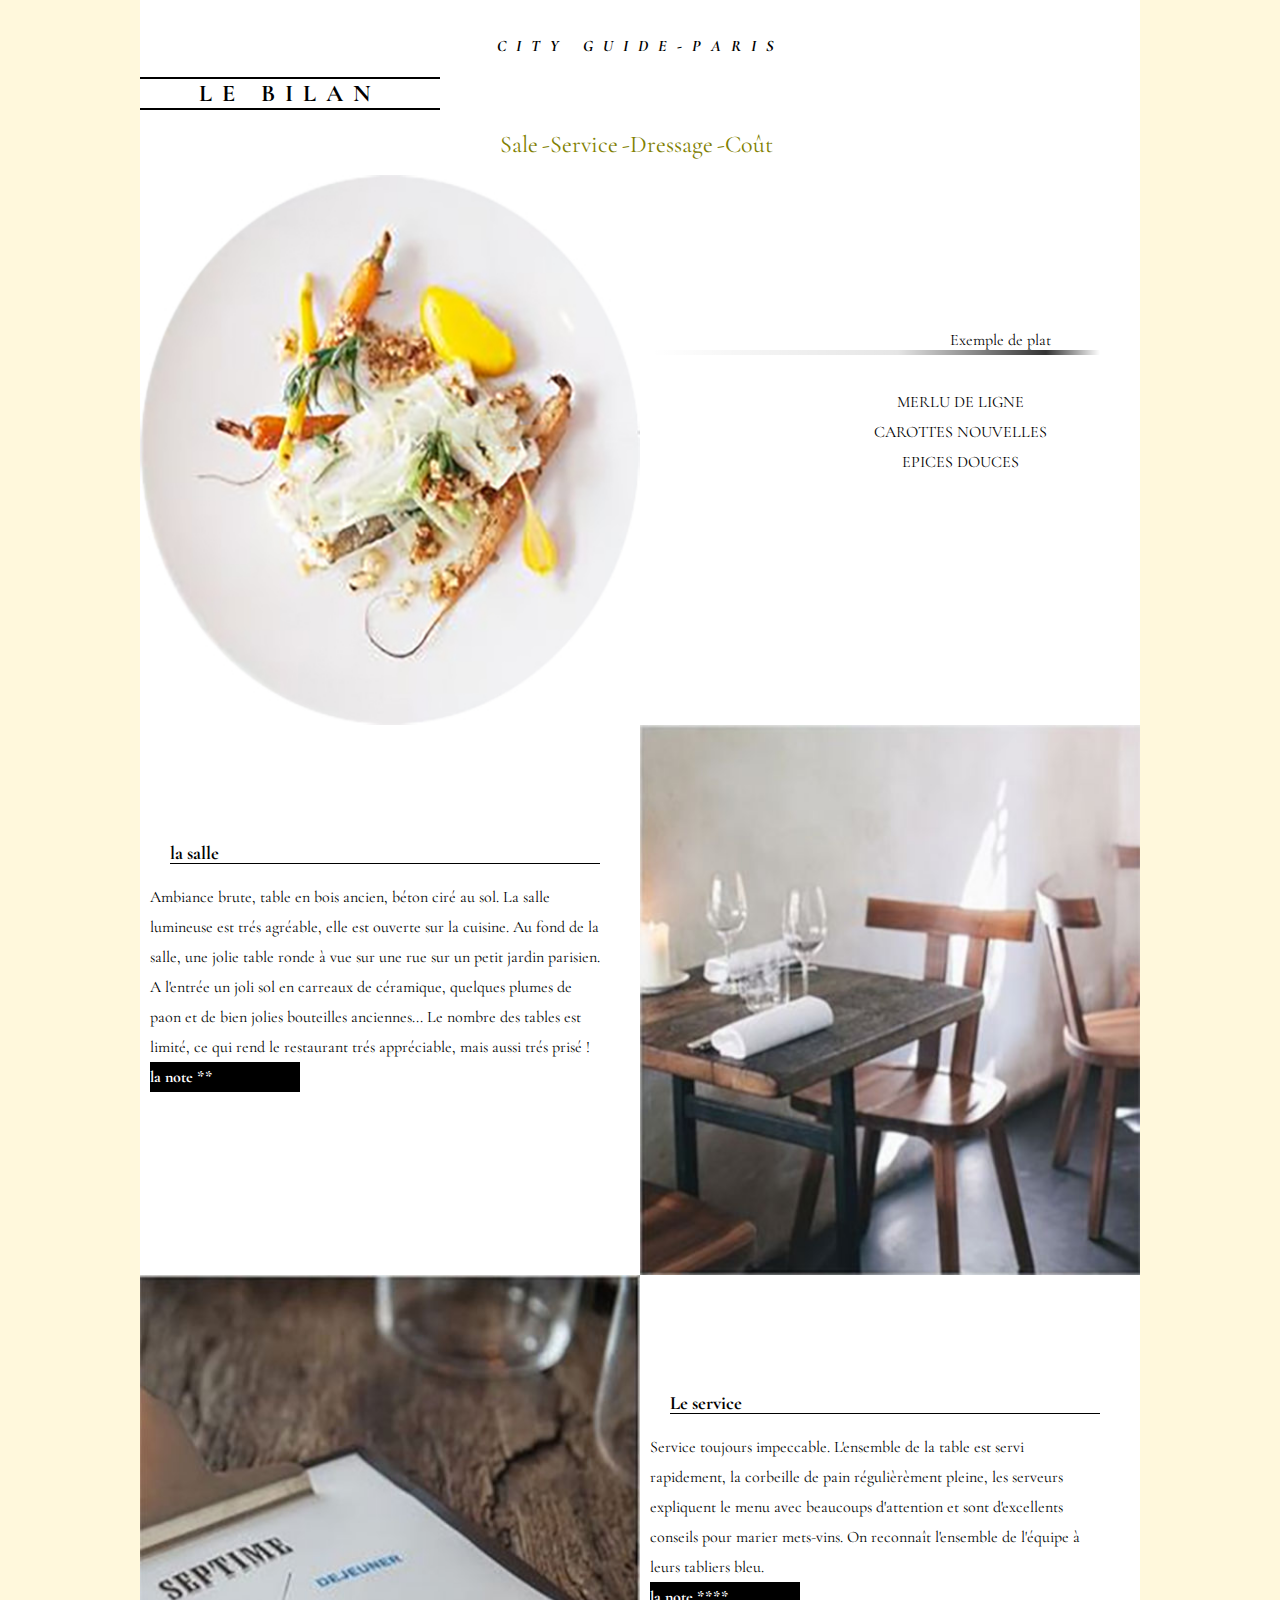
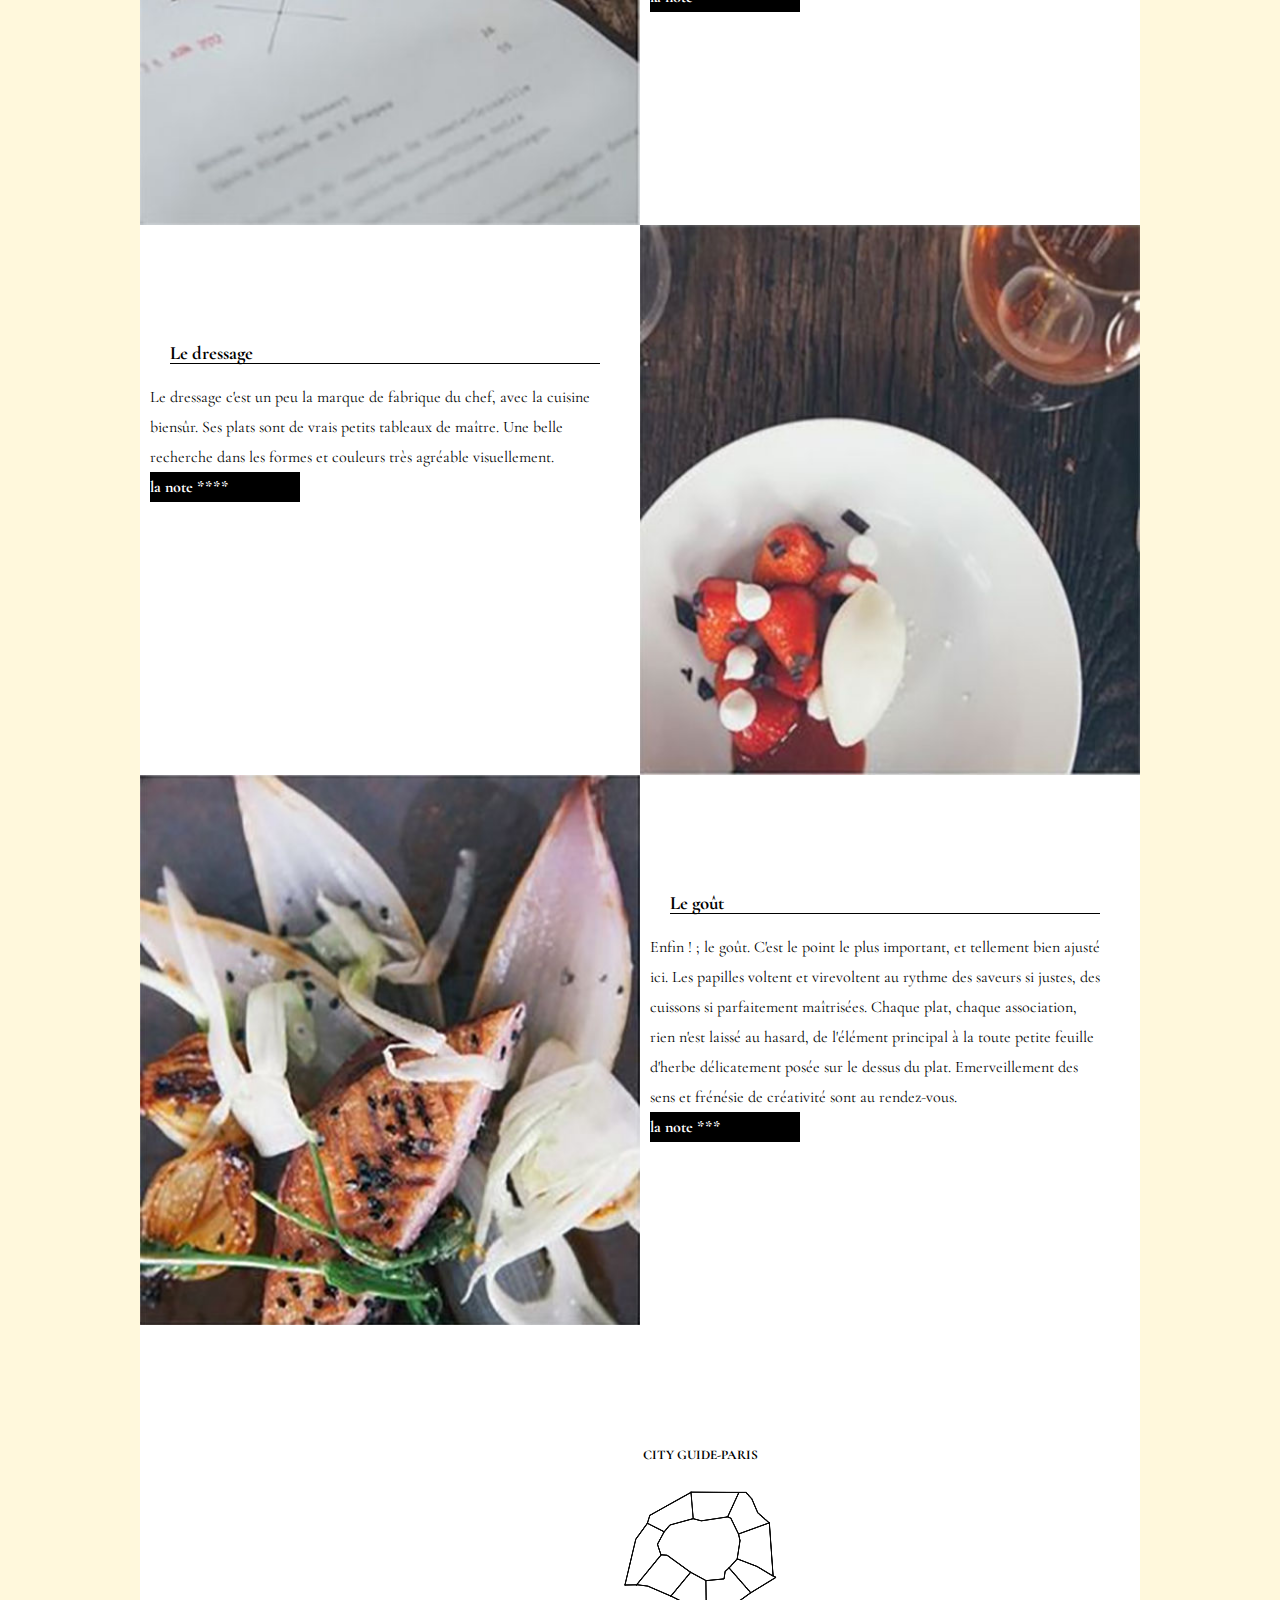
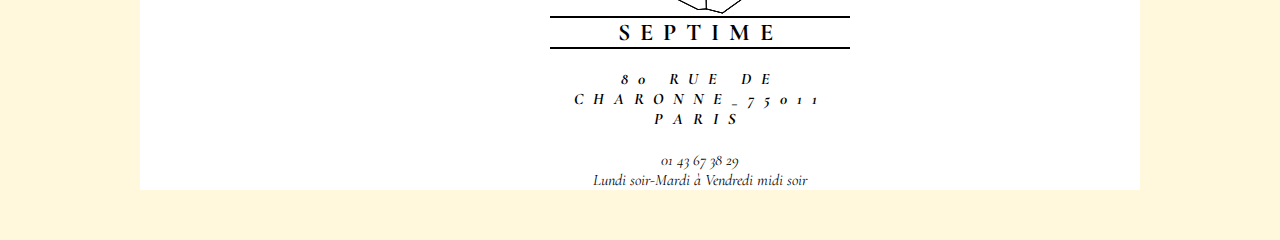
<file: index.html>
<!DOCTYPE html>
<html lang="fr">
<head>
    <meta charset="UTF-8">
    <meta name="viewport" content="width=device-width, initial-scale=1.0">
    <meta http-equiv="X-UA-Compatible" content="ie=edge">
    <link rel="stylesheet" href="css/style.css">
    <!-- <link rel="stylesheet" href="css/reset.css"> -->
    <title>Restaurant Bilan</title>
    <link href="https://fonts.googleapis.com/css?family=Cormorant+Garamond:400,400i,600" rel="stylesheet"> 
    <!-- font awesome pour les étoiles -->
    <link rel="stylesheet" href="https://use.fontawesome.com/releases/v5.0.13/css/all.css" integrity="sha384-DNOHZ68U8hZfKXOrtjWvjxusGo9WQnrNx2sqG0tfsghAvtVlRW3tvkXWZh58N9jp" crossorigin="anonymous">
</head>
<body>
    <div id="conteneur">
         <h4>CITY GUIDE-PARIS</h4>
        <header>
           
            <h2>LE BILAN</h2>
        </header>
        <nav>
            <ul>
                <li>Sale</li>
                <li>-Service</li>
                <li>-Dressage</li>
                <li>-Coût</li>
            </ul>
            <!-- <h4>Sale-Service-Dressage-Coût</h4> -->
        </nav>
        <!-- debut de la première section -->
            <section>
                <!-- la class left sert à positionner l'image à gauche -->
                <img class="left" src="img/plate.jpg" alt="">
                <article class="right">
                    <p>Exemple de plat</p>
                    <blockquote> MERLU DE LIGNE CAROTTES NOUVELLES EPICES DOUCES</blockquote>
                </article>
            </section>
            <!-- <div class="clear"></div> -->
            <section>
                <!-- la classe left nous permet de positionner -->
                <article class="left">
                    <h3>la salle</h3>
                    Ambiance brute, table en bois ancien, béton ciré au sol. La salle lumineuse est trés agréable, elle est ouverte sur la cuisine. Au fond de la salle, une jolie table ronde à vue sur une rue sur un petit jardin parisien. A l'entrée un joli sol en carreaux de céramique, quelques plumes de paon et de bien jolies bouteilles anciennes...
                    Le nombre des tables est limité, ce qui rend le restaurant trés appréciable, mais aussi trés prisé !
                    
                    <strong>la note **</strong>
                </article>
                <img class="right" src="img/resto_01.jpg" alt="">
            </section>
            <!-- <div class="clear"></div> -->
           <section>
               <!-- appeler une image local -->
                <img class="left" src="img/resto_02.jpg" alt="">
                <article class="right">
                    <h3>Le service </h3>
                    Service toujours impeccable. L'ensemble de la table est servi rapidement, la corbeille de pain régulièrèment pleine, les serveurs expliquent le menu avec beaucoups d'attention et sont d'excellents conseils pour marier mets-vins.
                    On reconnaît l'ensemble de l'équipe à leurs tabliers bleu.
                    
                    <strong>la note <i class="fas fa-star"></i><i class="fas fa-star"></i><i class="fas fa-star"></i><i class="fas fa-star"></i><i class="fas fa-star"></i> ****</strong>
                    <!-- maitre en gras mon contenu -->
                </article>
            </section>
           <section>
                <article class="left">
                    <h3>Le dressage</h3>
                    Le dressage c'est un peu la marque de fabrique du chef, avec la cuisine biensûr. Ses plats sont de vrais petits tableaux de maître. Une belle recherche dans les formes et couleurs très agréable visuellement.
                    <strong>la note ****</strong>
                </article>
                <img class="right" src="img/resto_03.jpg" alt="">
           </section>
             <!-- fin de la 4eme section -->
             <!-- début de la 5eme section -->
           <section>
               <img class="left" src="img/resto_04.jpg" alt="">
                <article class="right">
                    <h3>Le goût</h3>
                    Enfin ! ; le goût. C'est le point le plus important, et tellement bien ajusté ici. Les papilles voltent et virevoltent au rythme des saveurs si justes, des cuissons si parfaitement maîtrisées.
                    Chaque plat, chaque association, rien n'est laissé au hasard, de l'élément principal à la toute petite feuille d'herbe délicatement posée sur le dessus du plat. Emerveillement des sens et frénésie de créativité sont au rendez-vous.
                    <strong>la note ***</strong>
                </article>
           </section><div class="clear"></div>
        <!-- la classe clear remet le flux de la page -->
        <footer>
            <h5>CITY GUIDE-PARIS</h5>  <!-- titre de niveau 5 -->
            <h2>SEPTIME</h2>  <!-- titre de niveau 2 -->
            <h4>80 RUE DE CHARONNE_75011 PARIS</h4>   <!-- titre de niveau 4 -->
                <em class="displayem">01 43 67 38 29</em> 
            <em class="displayem">Lundi soir-Mardi à Vendredi midi soir</em>
            <!-- la classe displayem sert à changer le comportement habituel de la balise em -->
        </footer>
    </div>
    <!-- fin de div conteneur -->
</body>
</html>
</file>
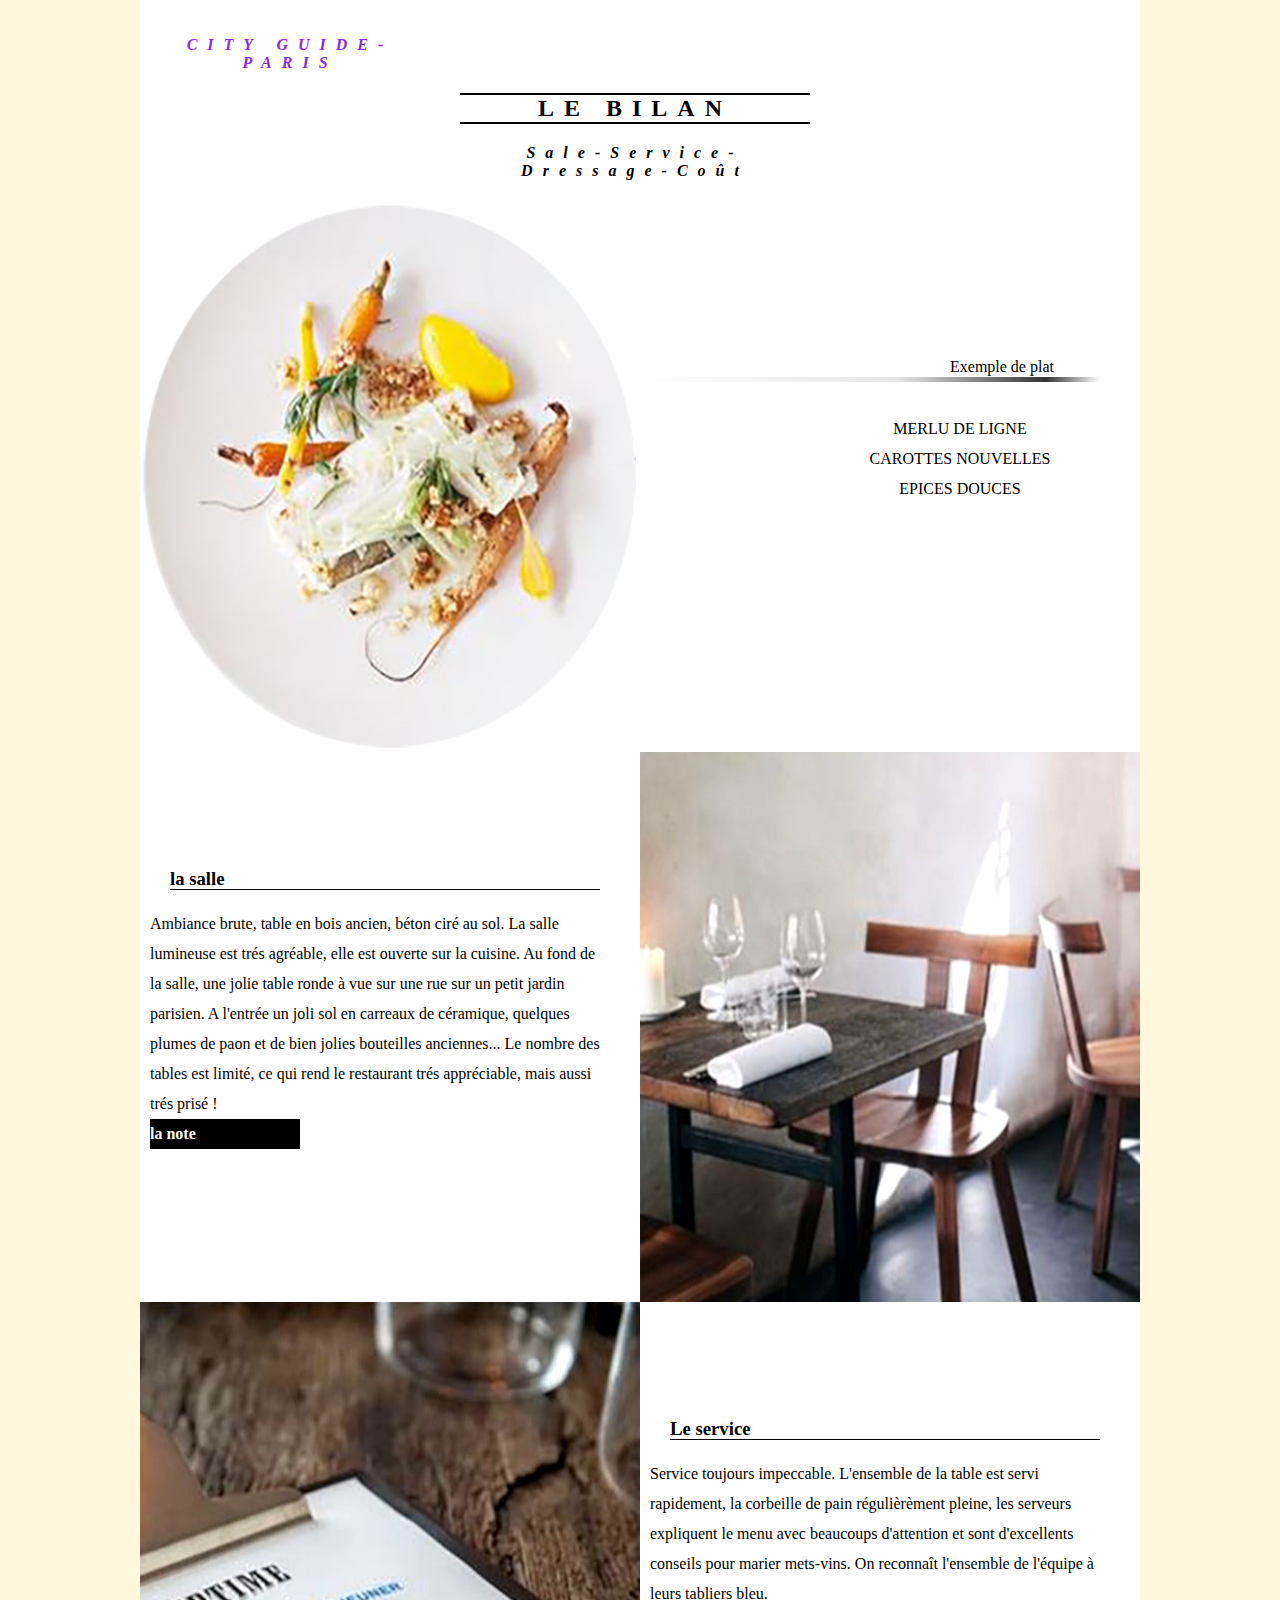
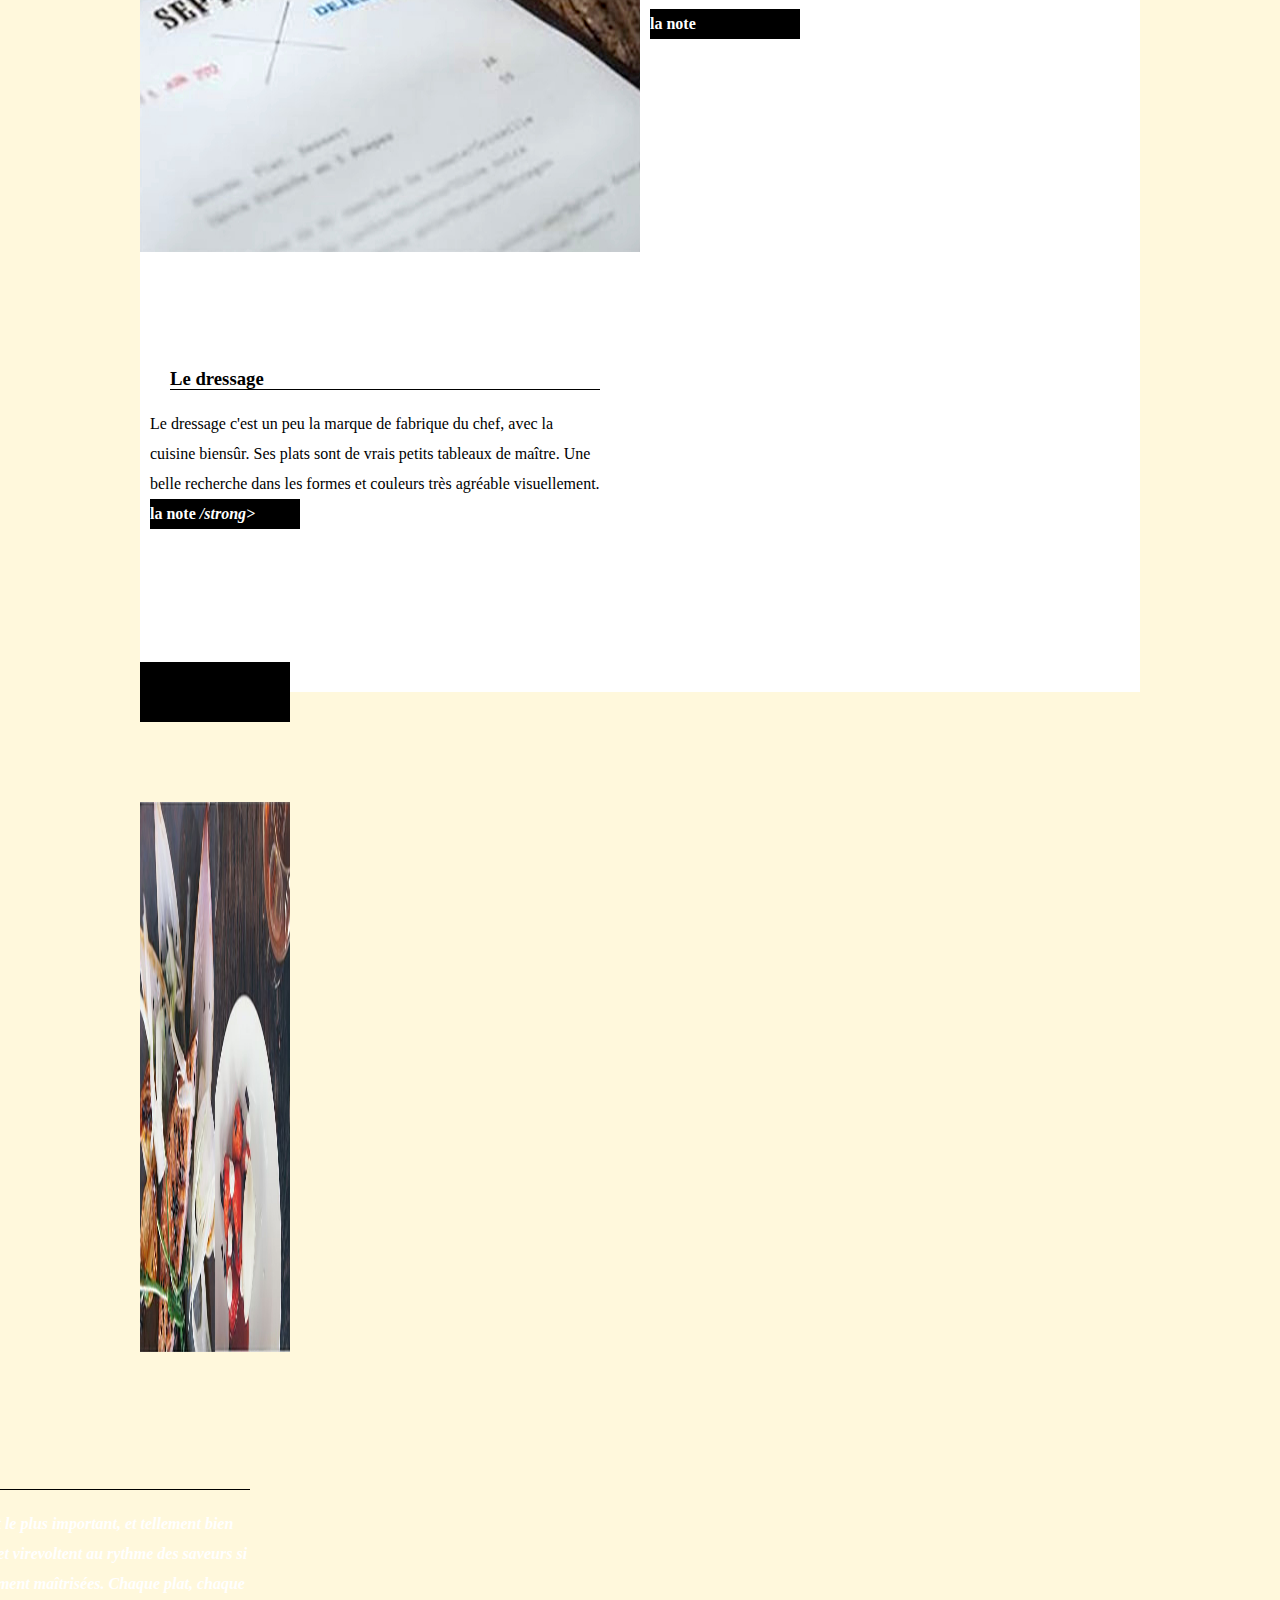
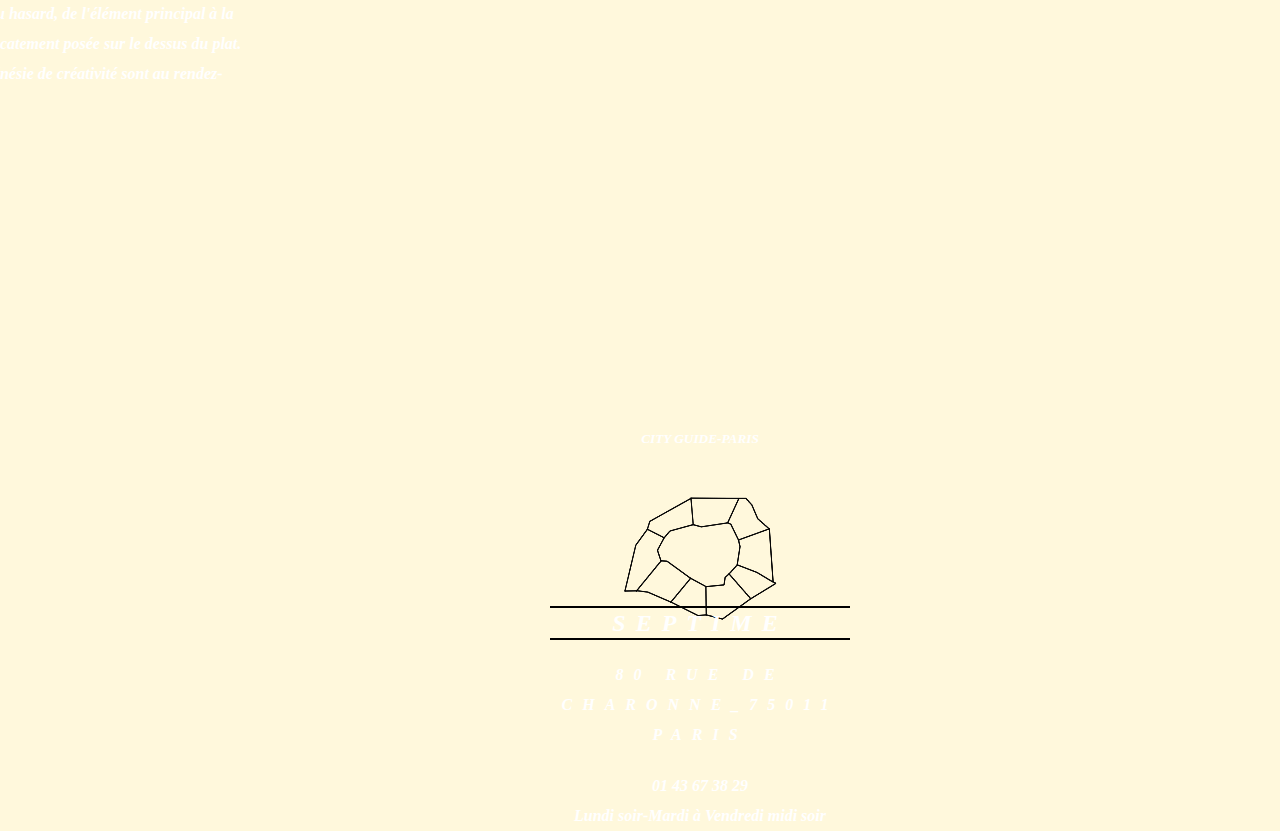
<file: indexnouveau.html>
<!DOCTYPE html>
<html lang="fr">
<head>
    <meta charset="UTF-8">
    <meta name="viewport" content="width=device-width, initial-scale=1.0">
    <meta http-equiv="X-UA-Compatible" content="ie=edge">
    <link rel="stylesheet" href="css/style.css">
    <link rel="stylesheet" href="https://use.fontawesome.com/releases/v5.0.13/css/all.css" integrity="sha384-DNOHZ68U8hZfKXOrtjWvjxusGo9WQnrNx2sqG0tfsghAvtVlRW3tvkXWZh58N9jp" crossorigin="anonymous">
    <!-- <link rel="stylesheet" href="css/reset.css"> -->
    <title>Restaurant Bilan</title>
</head>
<body>
    <div id="conteneur">
        <header>
            <h4>CITY GUIDE-PARIS</h4>
        </header>
        <nav>
            <h2>LE BILAN</h2>
            <h4>Sale-Service-Dressage-Coût</h4>
        </nav>
        <!-- debut de la première section -->
            <section>
                <!-- la class left sert à positionner l'image à gauche -->
                <img class="left" src="img/platnouveau.jpg" alt="">
                <article class="right">
                    <p>Exemple de plat</p>
                    <blockquote> MERLU DE LIGNE CAROTTES NOUVELLES EPICES DOUCES</blockquote>
                </article>
            </section>
            <!-- fin de la 1er section -->
             <!-- début de la deuxième section -->
            <section>
                <!-- la classe left nous permet de positionner -->
                <article class="left">
                    <h3>la salle</h3>
                    Ambiance brute, table en bois ancien, béton ciré au sol. La salle lumineuse est trés agréable, elle est ouverte sur la cuisine. Au fond de la salle, une jolie table ronde à vue sur une rue sur un petit jardin parisien. A l'entrée un joli sol en carreaux de céramique, quelques plumes de paon et de bien jolies bouteilles anciennes...
                    Le nombre des tables est limité, ce qui rend le restaurant trés appréciable, mais aussi trés prisé !
                    <strong>la note<i class="fas fa-star"></i><i class="fas fa-star"></i><i class="fas fa-star"></i></strong>
                </article>
                <img class="right" src="img/resto_01nouveau.jpg" alt="">
            </section>
            <!-- fin de la deuxième section -->
             <!-- début de la 3eme section -->
           <section>
               <!-- appeler une image local -->
                <img class="left" src="img/resto_02nouveau.jpg" alt="">
                <article class="right">
                    <h3>Le service </h3>
                    Service toujours impeccable. L'ensemble de la table est servi rapidement, la corbeille de pain régulièrèment pleine, les serveurs expliquent le menu avec beaucoups d'attention et sont d'excellents conseils pour marier mets-vins.
                    On reconnaît l'ensemble de l'équipe à leurs tabliers bleu.
                    <strong>la note <i class="fas fa-star"></i><i class="fas fa-star"></i><i class="fas fa-star"></i></strong>
                    <!-- maitre en gras mon contenu -->
                </article>
           </section>
              <!-- fin de la 3eme section -->
             <!-- début de la 4eme section -->
           <section>
                <article class="left">
                    <h3>Le dressage</h3>
                    Le dressage c'est un peu la marque de fabrique du chef, avec la cuisine biensûr. Ses plats sont de vrais petits tableaux de maître. Une belle recherche dans les formes et couleurs très agréable visuellement.
                    <strong>la note <i class="fas fa-star"></i><i class="fas fa-star"><i class="far fa-star"></i>/strong>
                </article>
                
                <img class="right" src="img/resto_03.jpg" alt="">
                
           </section>
             <!-- fin de la 4eme section -->
             <!-- début de la 5eme section -->
           <section>
               <img class="left" src="img/resto_04.jpg" alt="">
                <article class="right">
                    <h3>Le goût</h3>  <!-- titre de niveau 3 -->
                    Enfin ! ; le goût. C'est le point le plus important, et tellement bien ajusté ici. Les papilles voltent et virevoltent au rythme des saveurs si justes, des cuissons si parfaitement maîtrisées.
                    Chaque plat, chaque association, rien n'est laissé au hasard, de l'élément principal à la toute petite feuille d'herbe délicatement posée sur le dessus du plat. Emerveillement des sens et frénésie de créativité sont au rendez-vous.
                    <strong>la note <i class="fas fa-star"></i><i class="fas fa-star"></i><i class="fas fa-star"></i><i class="far fa-star"></i><i class="far fa-star"></i></strong>
                </article>
           </section>
           <!-- fin de la 4eme section -->
            <div class="clear"></div>
        <!-- la classe clear remet le flux normal de la page  -->
        <footer>
            <h5>CITY GUIDE-PARIS</h5>  <!-- titre de niveau 5 -->
            <h2>SEPTIME</h2>  <!-- titre de niveau 2 -->
            <h4>80 RUE DE CHARONNE_75011 PARIS</h4>   <!-- titre de niveau 4 -->
                <em class="displayem">01 43 67 38 29</em> 
            <em class="displayem">Lundi soir-Mardi à Vendredi midi soir</em>
            <!-- la classe displayem sert à changer le comportement habituel de la balise em -->
        </footer>
    </div>
    <!-- fin de div conteneur -->
</body>
</html>
</file>
<file: css/style.css>
body{
    background: cornsilk;
    width: 1000px ;
    height: auto;
    margin: 0 auto;
    font-family: 'Cormorant Garamond', serif;    
}
/* identiter conteneur de la page web */
#conteneur{
    background: white;
<<<<<<< HEAD
    width: 10-5px;
=======
    width: 100%;
    margin: 0 auto;
    height: auto;
    /* margin-bottom:1em;
    margin-top: 1em; */
    padding-top: 1em;
}
header{
    width: 30%;
>>>>>>> 4f844730131ac336d82df193a423624909519eb8
    margin: 0 auto;
}
header h4{
    color: blueviolet;
}
nav{/* la hauteur de la nav */
    width: 35%;
    margin-left: 20em;
}
nav ul li{
    display:inline-block;
    color:olive;
    font-size:1.5em;
    text-align: center;
}
.right{
    /* classe right sert à posissionner à droite */
    float: right;
}
.left{ 
    /* classe right sert à posissionner à gauche */
    float: left;
}
article{
    /* padding-top: 100px; */
    margin-left: 10px;
    margin-right: 40px;
    line-height:30px;
    width: 450px;
    height: 450px;
    padding-top: 100px;
}
section{
    width: 100%;
    height: 515px;
    margin: 0 auto;
}
/* .plat{
    background: url('../img/plate.jpg') no-repeat;
    background-position: left;
    float: left;
    height: 500px;
    width: 500px;
} */
/* .sale{
    background-image: url('../img/resto_01.jpg') no-repeat; 
    background-position: right;
    float: right;
    height: 500px;
    width: 500px;
} */
/* .service{
    background: url('../img/resto_02.jpg') no-repeat;
    background-position: left;
    float: left;
    height: 500px;
    width: 500px;
} */
/* .dressage{
    background: url('../img/resto_03.jpg') no-repeat;
    background-position: right;
    float: right;
    height: 500pxs;
    width: 500px;
} */
/* .gout{
    background: url('../img/resto_04.jpg') no-repeat;
    background-position: left;
    float: left;
    height: 500px;
    width: 500px;
} */
/* p{
    margin-top: 162px;
    text-indent: 200px;
}  */
.clear{
    clear: both;
}
h2{
    border-bottom: 0.1em solid black;
    border-top: 0.1em solid black;
}
h3{
    border-bottom: 0.1em solid black;
    margin-left: 20px;
    line-height: 1em;
}
/* .center{
    background-position: center;
}
h2::before{                         
    le tret au dessus de h1     
    content: ""; 
    height: 1px;     
    width: 300px;     
    background: black;     
    display: block;     
    margin: 0 auto;
} 
h3::after{                         
    le tret en dessous de h3     
    content: ""; 
    height: 1px;     
    width: 300px;     
    background: black;     
    display: block;     
    margin: 0 auto;
}*/

/* le tret en dessous de p    */
/* p::after{                         
    content: ""; 
    height: 1px;     
    width: 300px;     
    background: black;
    display: block;  
    float: left;
    margin: 0 auto;
}  */
/*
h3::after{                         
    le tret en dessous de h3     
    content: ""; 
    height: 1px;     
    width: 500px;     
    background: black;     
    display: block;     
    margin: 0 auto;
}  */

blockquote{
    text-align: center;
    width: 200px;
    float: right;
} 
/* h2::after{   le tret en dessous de h1                         
    content: "";     
    height: 2px;     
    width: 300px;     
    background: black;     
    display: block;     
    margin: 0 auto;
} */
.displayem {
    display: block;
    text-align: center;
}
strong{
    color:white;
    display: block; /* display sert à changer le comportement de strong  */
    background: black;
    line-height:30px; /* line height sert à redimensionner les marges interlignes  */
    width: 150px;
    height: 30px;
}
h4{
    font-style: italic;
}
h2, h4{
    text-align: center;
    letter-spacing: 10px; 
    margin-top: 20px; 
}
h5{
    text-align: center;
    padding-top: 100px;
    padding-bottom: 130px;
}
p{
    margin-top: 50px;
    text-indent: 300px;
    /* border-bottom: 1px solid; */
    /* margin-right: 30px; */
    background:  linear-gradient(
        to left,
        rgb(0, 0, 0,0) 0%,
        rgba(0, 0, 0, 0.8) 12%,
        rgba(0, 0, 0, 0.1) 45%,
        rgba(0, 0, 0, 0) 100%
      )
      bottom
      no-repeat;
    background-size:100% 5px ;
} 

img{
    width:50%;
    height: 550px;
}
footer{/* le bas de la page */
    /* height: 300px; */
    width: 30%;
    background: url('../img/plan.png') no-repeat 50% 45%;
    width: 300px;
    /* margin: 0 auto; */
    margin-left: 400px;
<<<<<<< HEAD
        margin-top:200px;
    margin-bottom: 150px; 
=======
    padding-top: 150px;
    margin-bottom: 50px; 
>>>>>>> 4f844730131ac336d82df193a423624909519eb8
    display: inline-block;
    margin-right: 400px;
    padding-left: 10px;
    padding-right: 10px;
}
</file>
